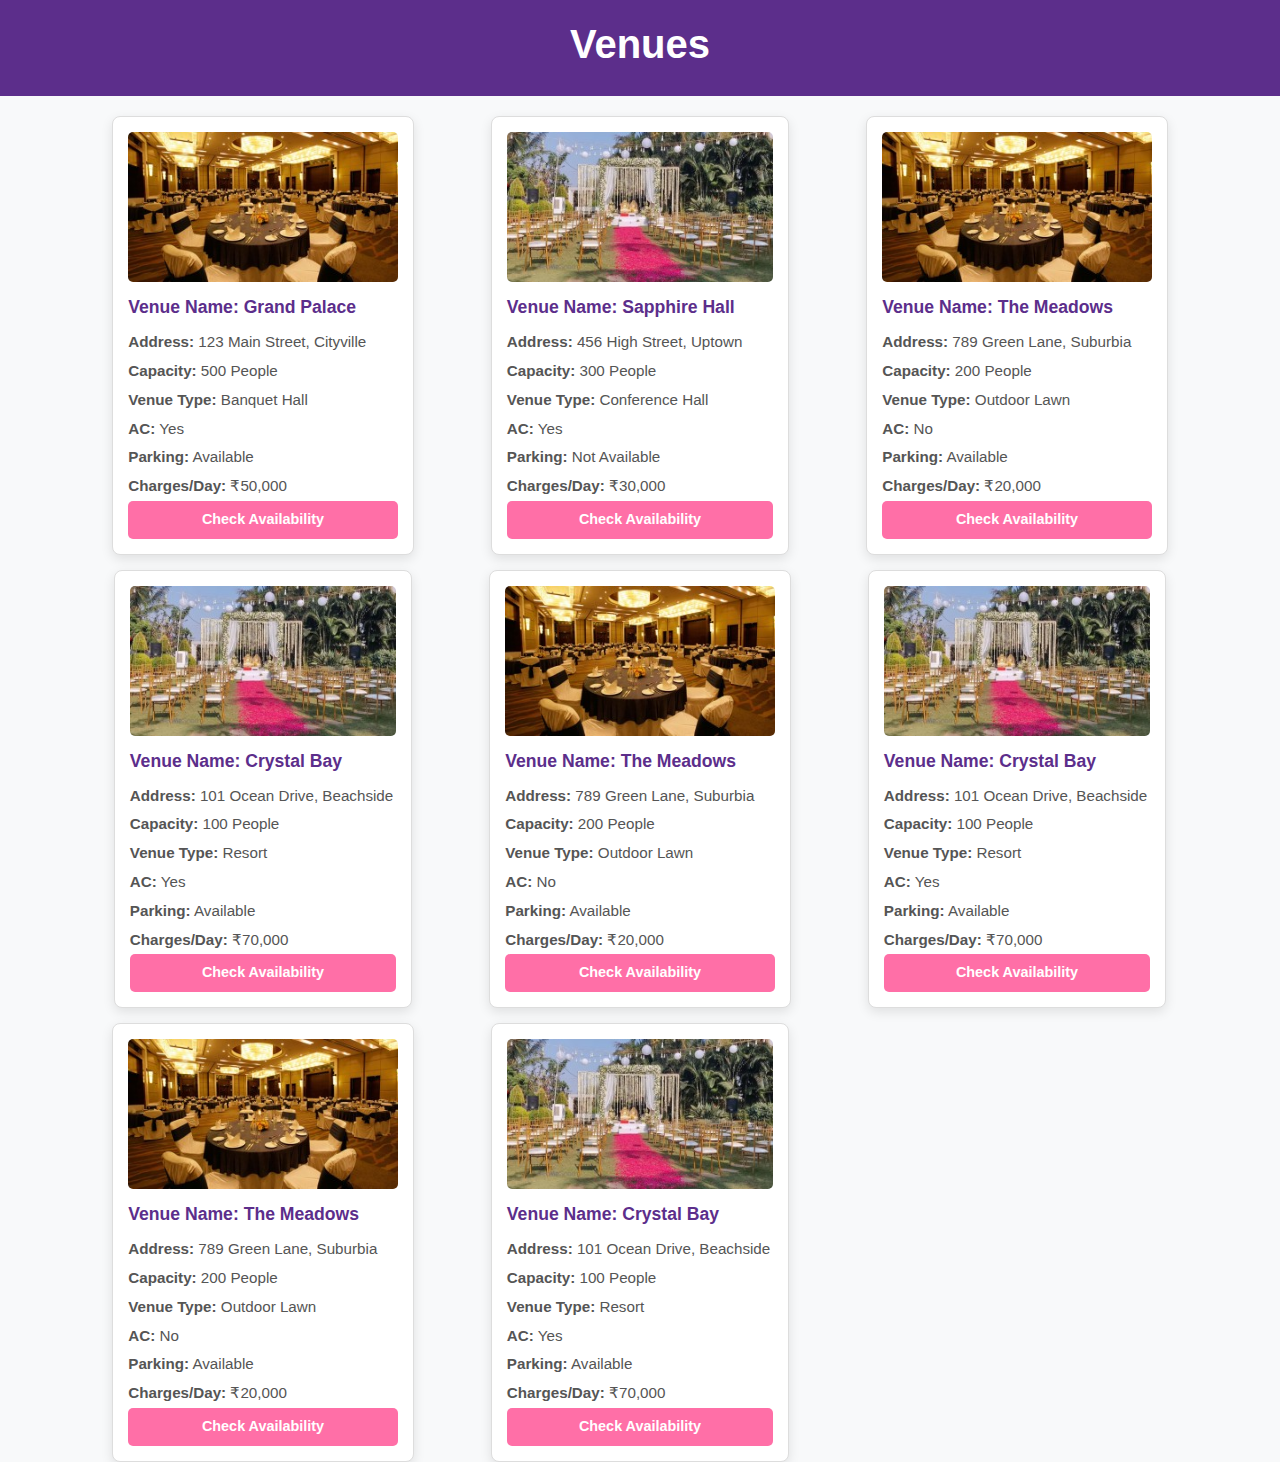
<file: venue.html>
<!DOCTYPE html>
<html lang="en">

<head>
    <meta charset="UTF-8">
    <meta name="viewport" content="width=device-width, initial-scale=1.0">
    <title>Venue Information</title>
    <!-- Bootstrap CSS -->
    <link href="https://cdn.jsdelivr.net/npm/bootstrap@5.3.0/dist/css/bootstrap.min.css" rel="stylesheet">
    <link rel="stylesheet" href="venue.css">
</head>

<body>
    <div class="header">
        <h1>Venues</h1>
    </div>

    <div class="container">
        <div class="venue-row">
            <!-- Venue Block -->
            <div class="venue-card">
                <img src="venue1.jpg" alt="Grand Palace">
                <h4>Venue Name: Grand Palace</h4>
                <p><strong>Address:</strong> 123 Main Street, Cityville</p>
                <p><strong>Capacity:</strong> 500 People</p>
                <p><strong>Venue Type:</strong> Banquet Hall</p>
                <p><strong>AC:</strong> Yes</p>
                <p><strong>Parking:</strong> Available</p>
                <p><strong>Charges/Day:</strong> ₹50,000</p>
                <button class="btn btn-check-availability">Check Availability</button>
            </div>

            <div class="venue-card">
                <img src="venue2.jpg" alt="Sapphire Hall">
                <h4>Venue Name: Sapphire Hall</h4>
                <p><strong>Address:</strong> 456 High Street, Uptown</p>
                <p><strong>Capacity:</strong> 300 People</p>
                <p><strong>Venue Type:</strong> Conference Hall</p>
                <p><strong>AC:</strong> Yes</p>
                <p><strong>Parking:</strong> Not Available</p>
                <p><strong>Charges/Day:</strong> ₹30,000</p>
                <button class="btn btn-check-availability">Check Availability</button>
            </div>

            <div class="venue-card">
                <img src="venue1.jpg" alt="The Meadows">
                <h4>Venue Name: The Meadows</h4>
                <p><strong>Address:</strong> 789 Green Lane, Suburbia</p>
                <p><strong>Capacity:</strong> 200 People</p>
                <p><strong>Venue Type:</strong> Outdoor Lawn</p>
                <p><strong>AC:</strong> No</p>
                <p><strong>Parking:</strong> Available</p>
                <p><strong>Charges/Day:</strong> ₹20,000</p>
                <button class="btn btn-check-availability">Check Availability</button>
            </div>

            <div class="venue-card">
                <img src="venue2.jpg" alt="Crystal Bay">
                <h4>Venue Name: Crystal Bay</h4>
                <p><strong>Address:</strong> 101 Ocean Drive, Beachside</p>
                <p><strong>Capacity:</strong> 100 People</p>
                <p><strong>Venue Type:</strong> Resort</p>
                <p><strong>AC:</strong> Yes</p>
                <p><strong>Parking:</strong> Available</p>
                <p><strong>Charges/Day:</strong> ₹70,000</p>
                <button class="btn btn-check-availability">Check Availability</button>
            </div>

            <div class="venue-card">
                <img src="venue1.jpg" alt="The Meadows">
                <h4>Venue Name: The Meadows</h4>
                <p><strong>Address:</strong> 789 Green Lane, Suburbia</p>
                <p><strong>Capacity:</strong> 200 People</p>
                <p><strong>Venue Type:</strong> Outdoor Lawn</p>
                <p><strong>AC:</strong> No</p>
                <p><strong>Parking:</strong> Available</p>
                <p><strong>Charges/Day:</strong> ₹20,000</p>
                <button class="btn btn-check-availability">Check Availability</button>
            </div>

            <div class="venue-card">
                <img src="venue2.jpg" alt="Crystal Bay">
                <h4>Venue Name: Crystal Bay</h4>
                <p><strong>Address:</strong> 101 Ocean Drive, Beachside</p>
                <p><strong>Capacity:</strong> 100 People</p>
                <p><strong>Venue Type:</strong> Resort</p>
                <p><strong>AC:</strong> Yes</p>
                <p><strong>Parking:</strong> Available</p>
                <p><strong>Charges/Day:</strong> ₹70,000</p>
                <button class="btn btn-check-availability">Check Availability</button>
            </div>

            <div class="venue-card">
                <img src="venue1.jpg" alt="The Meadows">
                <h4>Venue Name: The Meadows</h4>
                <p><strong>Address:</strong> 789 Green Lane, Suburbia</p>
                <p><strong>Capacity:</strong> 200 People</p>
                <p><strong>Venue Type:</strong> Outdoor Lawn</p>
                <p><strong>AC:</strong> No</p>
                <p><strong>Parking:</strong> Available</p>
                <p><strong>Charges/Day:</strong> ₹20,000</p>
                <button class="btn btn-check-availability">Check Availability</button>
            </div>

            <div class="venue-card">
                <img src="venue2.jpg" alt="Crystal Bay">
                <h4>Venue Name: Crystal Bay</h4>
                <p><strong>Address:</strong> 101 Ocean Drive, Beachside</p>
                <p><strong>Capacity:</strong> 100 People</p>
                <p><strong>Venue Type:</strong> Resort</p>
                <p><strong>AC:</strong> Yes</p>
                <p><strong>Parking:</strong> Available</p>
                <p><strong>Charges/Day:</strong> ₹70,000</p>
                <button class="btn btn-check-availability">Check Availability</button>
            </div>
        </div>
    </div>

    <!-- Bootstrap JS -->
    <script src="https://cdn.jsdelivr.net/npm/bootstrap@5.3.0/dist/js/bootstrap.bundle.min.js"></script>
</body>

</html>
</file>
<file: venue.css>
body {
    font-family: 'Arial', sans-serif;
    background-color: #f8f9fa;
    margin: 0;
    padding: 0;
}

.header {
    text-align: center;
    background-color: #5c2e8b;
    color: white;
    padding: 20px 0;
    margin-bottom: 20px;
}

.header h1 {
    font-size: 2.5rem;
    font-weight: bold;
}

/* Optimized venue card styling */
.venue-card {
    background: white;
    border: 1px solid #ddd;
    border-radius: 8px;
    box-shadow: 0 4px 12px rgba(0, 0, 0, 0.1);
    transition: transform 0.3s ease, box-shadow 0.3s ease;
    padding: 15px;
    display: flex;
    flex-direction: column;
    text-align: left;
    height: auto;
    max-width: 315px;
    /* Reduced max-width */
    margin: auto;
    overflow: hidden;
}

.venue-card:hover {
    transform: scale(1.05);
    box-shadow: 0 6px 18px rgba(0, 0, 0, 0.2);
}

.venue-card img {
    width: 100%;
    height: 150px;
    /* Adjusted height */
    object-fit: cover;
    /* Ensure proper aspect ratio */
    border-radius: 5px;
    margin-bottom: 15px;
}

.venue-card h4 {
    font-size: 1.1rem;
    color: #5c2e8b;
    font-weight: bold;
    margin-bottom: 10px;
}

.venue-card p {
    font-size: 0.95rem;
    color: #555;
    margin: 3px 0;
}

/* Button styling */
.btn-check-availability {
    background-color: #ff6fa7;
    color: white;
    border: none;
    font-weight: bold;
    padding: 8px 12px;
    border-radius: 5px;
    transition: background-color 0.3s ease, transform 0.2s ease;
    font-size: 0.9rem;
    cursor: pointer;
}

.btn-check-availability:hover {
    background-color: #e14f8b;
    transform: translateY(-2px);
}

/* Bootstrap grid system adjustments */
.venue-row {
    display: grid;
    grid-template-columns: repeat(3, 1fr);
    gap: 15px;
}

/* Ensure proper responsive behavior */
@media (max-width: 992px) {
    .venue-row {
        grid-template-columns: repeat(2, 1fr);
        /* 2 columns on medium screens */
    }
}

@media (max-width: 768px) {
    .venue-row {
        grid-template-columns: 1fr;
        /* 1 column on smaller screens */
    }
}
</file>
